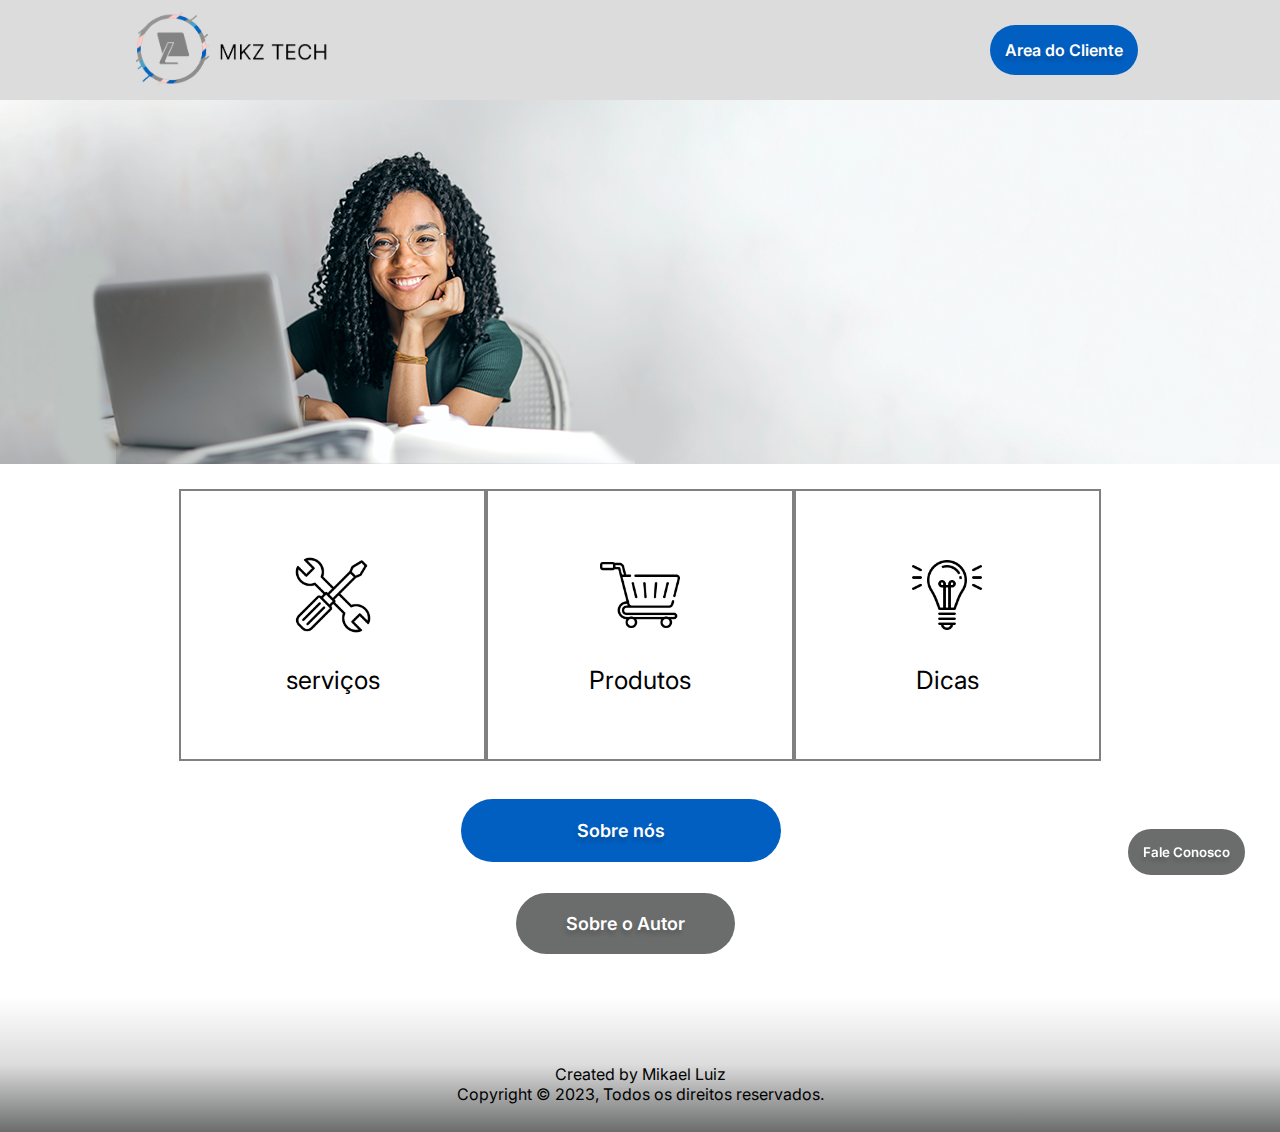
<file: index.html>
<!DOCTYPE html>
<html lang="pt-br">
<head>
    <meta charset="UTF-8">
    <meta http-equiv="X-UA-Compatible" content="IE=edge">
    <meta name="viewport" content="width=device-width, initial-scale=1.0">
    <meta name="author" content="Mikael Luiz">
    <meta name="description" content="Assistencia Tecnica MKZ TECH de Campo Florido">
    <meta name="keywords" content="Assistencia Tecnica, Campo Florido, Manutenção, celular, notebook">
    <link rel="stylesheet" href="css/index.css">
    <link rel="shortcut icon" href="img/logo-semescrita.png" type="image/x-icon">
    <title>MKZ TECH</title>
</head>
<body>

    <nav class="navbar">
        <div class="logo">
            <img src="img/Logo.png">
        </div>
        <div id="button1">
            <a href="login.html">Area do Cliente</a>
        </div>        
    </nav>
 
<!--Utlizei duas imagens nesta parte, para somente uma delas aparecer dependendo do tamanho da tela-->
    <header id="top">
        <div id="header" class="header">
            <img class="headertop" src="img/headertop.png" alt="">
            <img class="headertop-768px" src="img/headertop-768px.png" alt="">
        </div>
        <div  style="display: none" class="about-company" name="about-company-bottom">
            <iframe src="about_company.html" frameborder="0"></iframe>
        </div>
    </header>

    <section>
            <div class="button-2">
                <a href="services/services.html"><img src="img/servico-icon.png" title="Service icons created by iconnut - Flaticon"><br>serviços</a>
            </div>
            <div class="button-2">
                <a href="services/products.html"><img src="img/produtos-icon.png" title="Smart cart icons created by Freepik - Flaticon"><br>Produtos</a>
            </div>
            <div class="button-2">   
                <a href="services/tips.html"><img src="img/dicas-icon.png" title="Idéia ícones criados por Freepik - Flaticon"><br>Dicas</a>
            </div>
    </section>

    <div class="contact-us">
        <iframe style="display: none" src="contact_us.html" frameborder="1" name="contact_us"></iframe>
    </div>
    <button id="button4" >Fale Conosco</a></button>
    

    <div class="about-company-button">
        <button onclick="irParaSecao()" id= "about-company-button">Sobre nós</button>
    </div>
    
    <div id="button3">
        <a href="about_author.html">Sobre o Autor</a>
    </div>
    
    <footer>
        <p>Created by Mikael Luiz <br>Copyright © 2023, Todos os direitos reservados.</p>
    </footer>
    <script>
        var frame2 = document.getElementsByName("contact_us")[0];
        var button2 = document.getElementById("button4");

        button2.addEventListener("click", function() {
            if (frame2.style.display == "none") {
                frame2.style.display = "flex";
            } else {
                frame2.style.display = "none";
            } 
        });

        var div3 = document.getElementById("header");
        var frame3 = document.getElementsByName("about-company-bottom")[0];
        var button3 = document.getElementById("about-company-button");

        button3.addEventListener("click", function() {
            if (frame3.style.display == "none") {
                frame3.style.display = "flex";
                div3.style.display = "none";
            } else {
                frame3.style.display = "none";
                div3.style.display = "flex";
            } 
        });
        window.onload = function() {
            var button = document.getElementById("about-company-button");
            button.addEventListener("click", function() {
                var destino = document.querySelector("#top");
                destino.scrollIntoView({ behavior: "smooth" });
            });
        };

    </script>
</body>
</html>
</file>
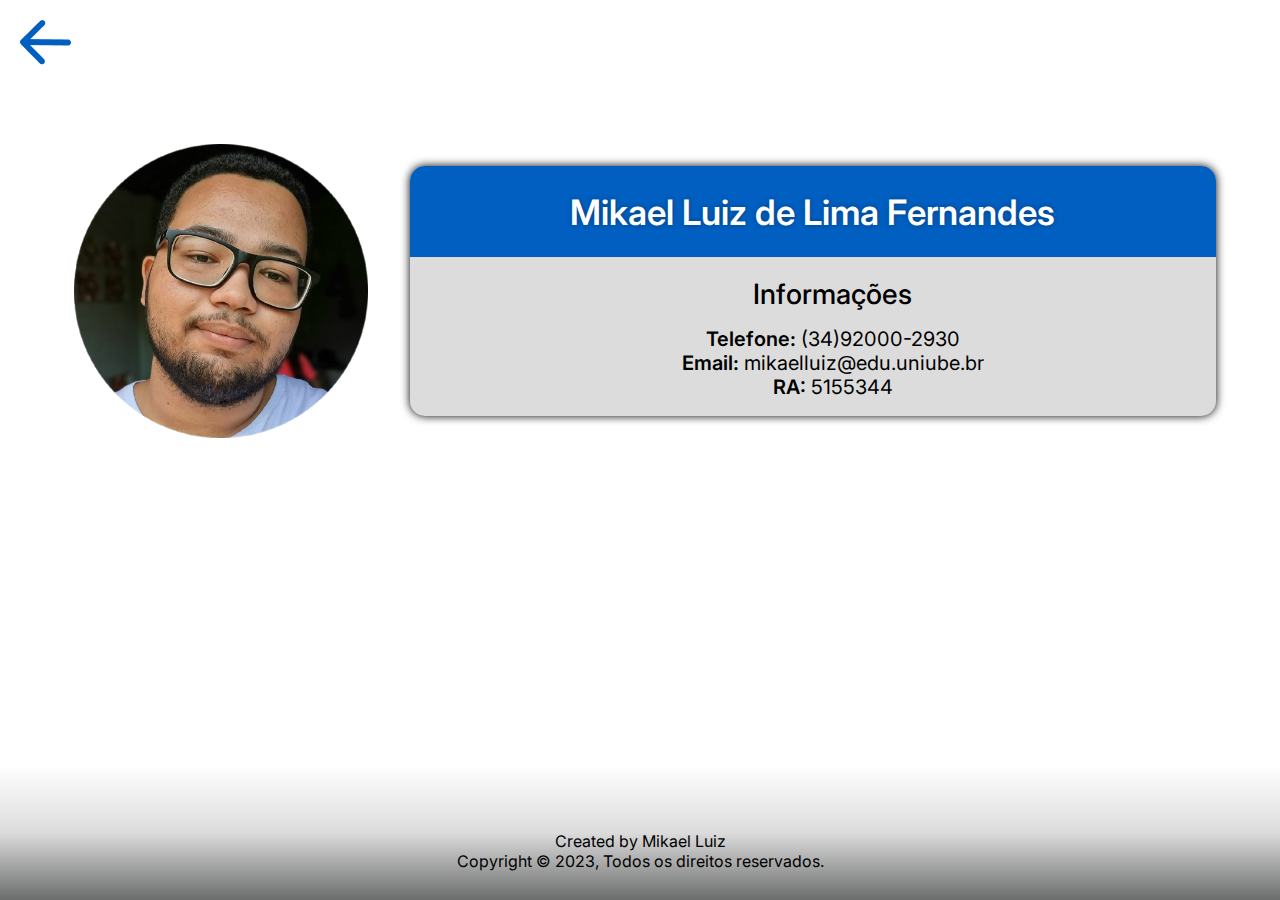
<file: about_author.html>
<!DOCTYPE html>
<html lang="pt-br">
<head>
    <meta charset="UTF-8">
    <meta http-equiv="X-UA-Compatible" content="IE=edge">
    <meta name="viewport" content="width=device-width, initial-scale=1.0">
    <link rel="stylesheet" href="css/about_author.css">
    <link rel="shortcut icon" href="img/logo-semescrita.png" type="image/x-icon">
    <title>Sobre o Criandor</title>
</head>
<body>
    <div id="buttom-back"><a href="index.html"><img src="img/voltar.png"></a></div>

    <div class="container">
        <div class="author-photo">
            <img src="img/author.png">
        </div>
        
        <div class="author-info">
            <h1>Mikael Luiz de Lima Fernandes</h1>
            <br>
            <div>
                <h2>Informações</h2>
                <p><b>Telefone:</b> (34)92000-2930</p>
                <p><b>Email:</b> mikaelluiz@edu.uniube.br </p>
                <p><b>RA:</b> 5155344</p>
            </div>
        </div>
    </div>

    <footer>
        <p>Created by Mikael Luiz <br>Copyright © 2023, Todos os direitos reservados.</p>
    </footer>
</body>
</html>
</file>
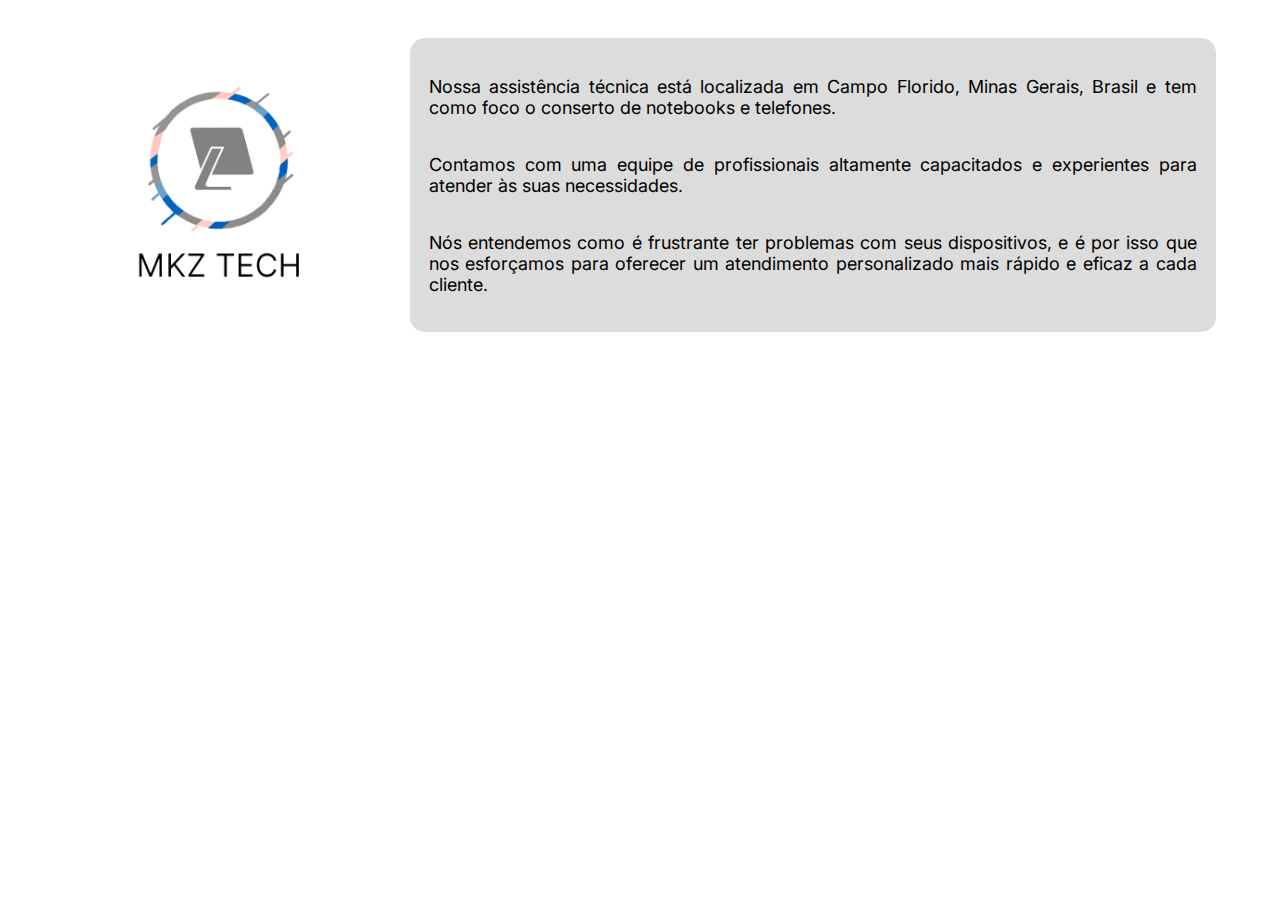
<file: about_company.html>
<!DOCTYPE html>
<html lang="pt-br">
<head>
    <meta charset="UTF-8">
    <meta http-equiv="X-UA-Compatible" content="IE=edge">
    <meta name="viewport" content="width=device-width, initial-scale=1.0">
    <meta name="author" content="Mikael Luiz">
    <link rel="stylesheet" href="css/about_company.css">
    <link rel="shortcut icon" href="img/logo-semescrita.png" type="image/x-icon">
    <title>Sobre nós - MKZ TECH</title>
</head>
<body>
    <div class="about">
        <div class="logo">
            <img src="img/logo-semfundo.png">
        </div>
        
        <div class="text-about">
            <p>Nossa assistência técnica está localizada em Campo Florido, Minas Gerais, Brasil e tem como foco o conserto de notebooks e telefones.</p>
            <p>Contamos com uma equipe de profissionais altamente capacitados e experientes para atender às suas necessidades.</p>
            <p>Nós entendemos como é frustrante ter problemas com seus dispositivos, e é por isso que nos esforçamos para oferecer um atendimento personalizado mais rápido e eficaz a cada cliente.</p>
        </div>
    </div>
</body>
</html>
</file>
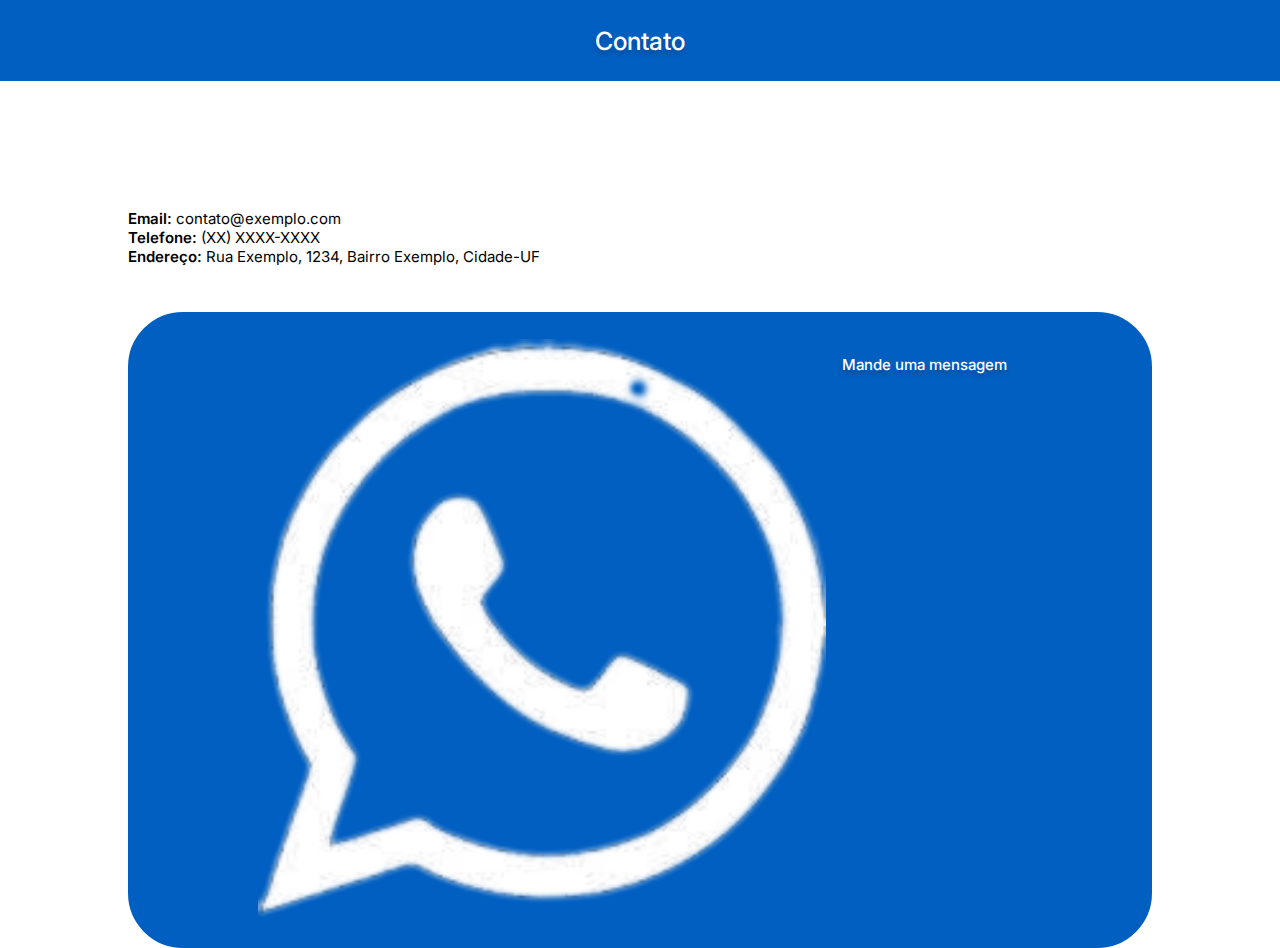
<file: contact_us.html>
<!DOCTYPE html>
<html lang="pt-br">
<head>
    <meta charset="UTF-8">
    <meta http-equiv="X-UA-Compatible" content="IE=edge">
    <meta name="viewport" content="width=device-width, initial-scale=1.0">
    <meta name="description" content="Assistencia Tecnica MKZ TECH de Campo Florido">
    <meta name="keywords" content="Assistencia Tecnica, Campo Florido, Manutenção, celular, notebook">
    <link rel="stylesheet" href="css/contact_us.css">
    <link rel="shortcut icon" href="img/logo-semescrita.png" type="image/x-icon">
    <title>Fale Conosco</title>
</head>
<body>
    <h1>Contato</h1>
    <ul>
      <li><strong>Email:</strong> contato@exemplo.com</li>
      <li><strong>Telefone:</strong> (XX) XXXX-XXXX</li>
      <li><strong>Endereço:</strong> Rua Exemplo, 1234, Bairro Exemplo, Cidade-UF</li>
    </ul>
    <br>
    <button>
        <a href="#"><img src="img/whats.png"><p>Mande uma mensagem</p></a>
    </button>
</body>
</html>
</file>
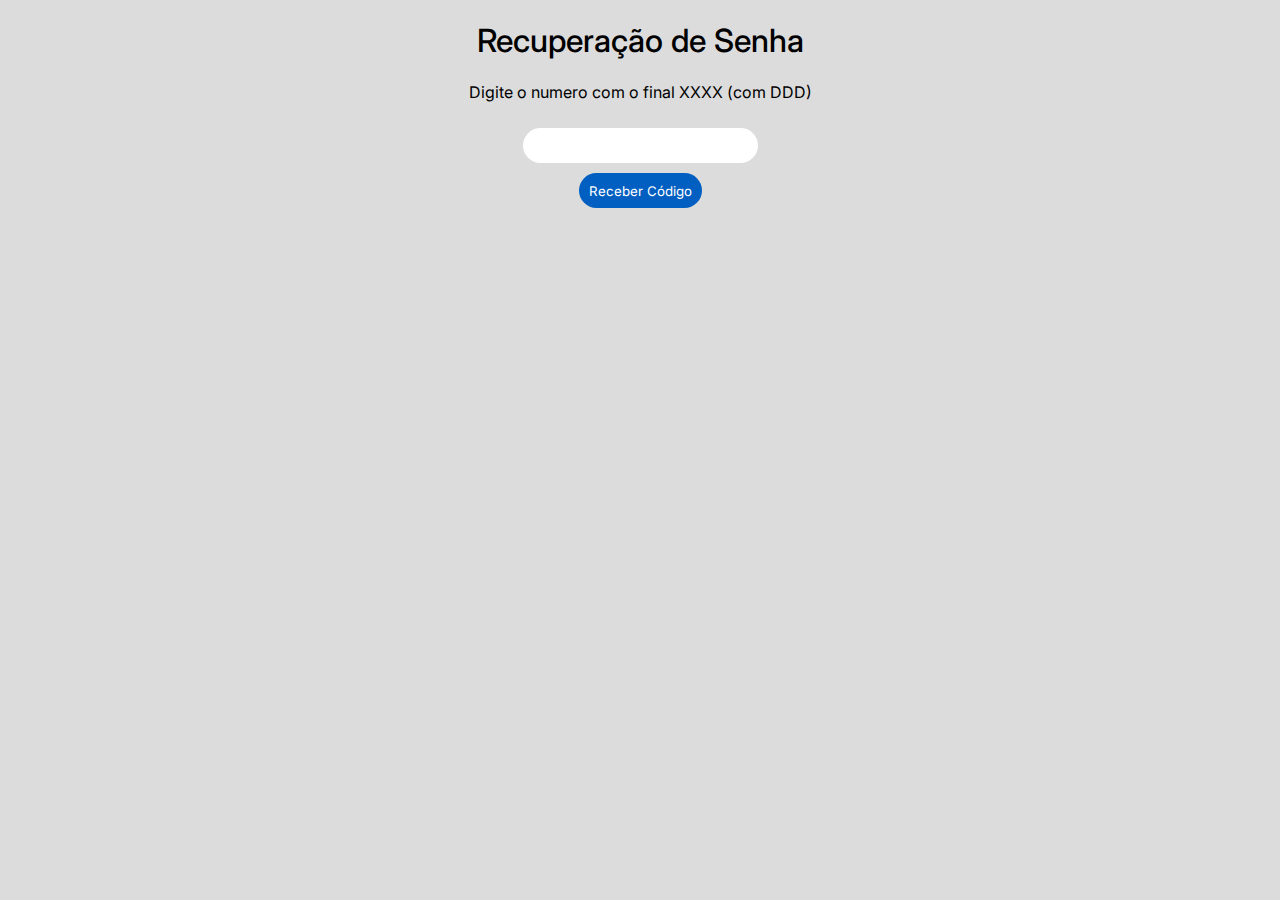
<file: forgot_password.html>
<!DOCTYPE html>
<html lang="pt-br">
<head>
    <meta charset="UTF-8">
    <meta http-equiv="X-UA-Compatible" content="IE=edge">
    <meta name="viewport" content="width=device-width, initial-scale=1.0">
    <link rel="stylesheet" href="css/forgot_password1.css">
    <link rel="shortcut icon" href="img/logo-semescrita.png" type="image/x-icon">
    <title>Recuperação de Senha</title>
</head>
<body>
    <div class="forgot">
        <h1>Recuperação de Senha</h1>
        <p>Digite o numero com o final XXXX (com DDD)</p>
        <input type="text" name="digit-number">
        <br>
        <input type="submit" value="Receber Código">
    </div>
    
</body>
</html>
</file>
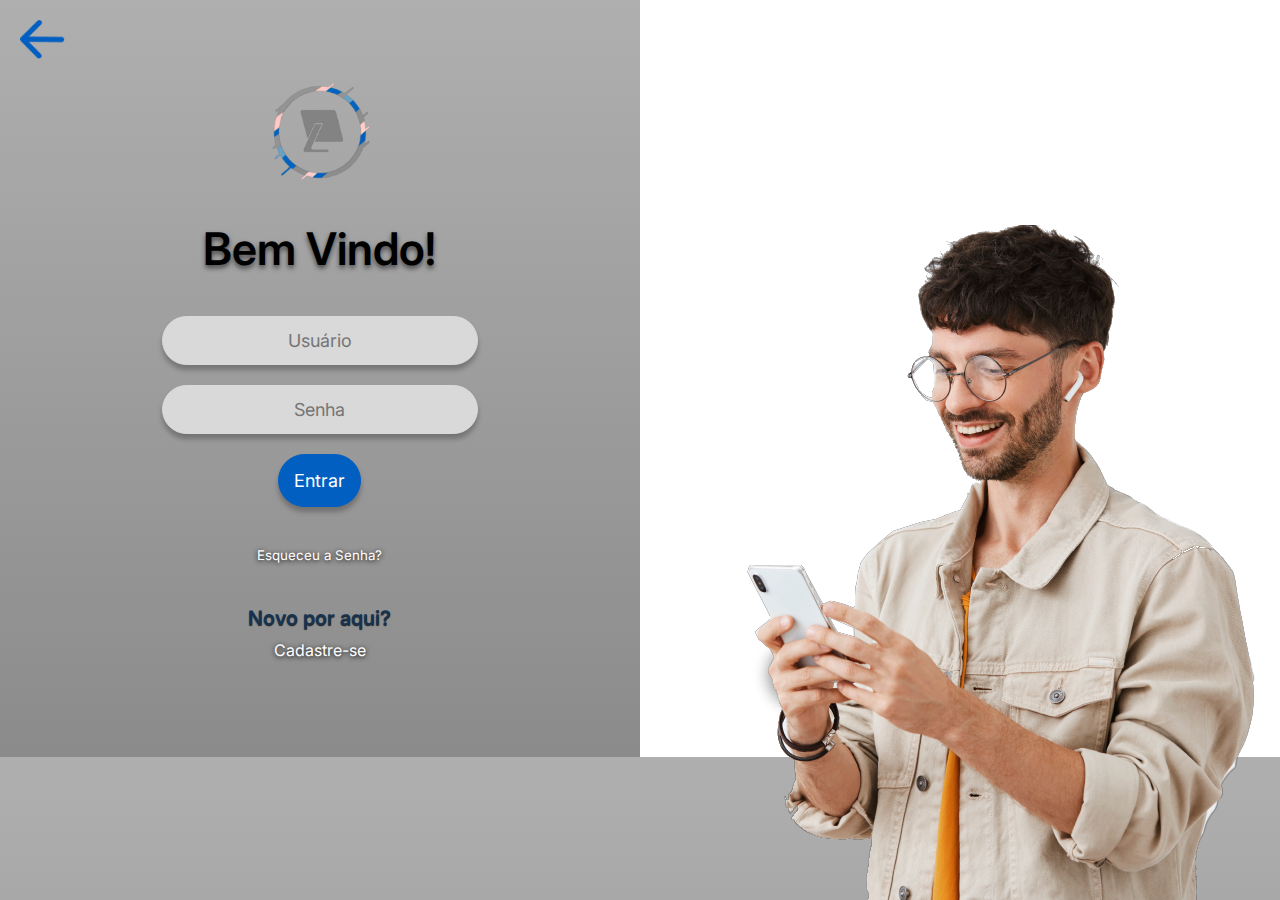
<file: login.html>
<!DOCTYPE html>
<html lang="pt-br">
<head>
    <meta charset="UTF-8">
    <meta http-equiv="X-UA-Compatible" content="IE=edge">
    <meta name="viewport" content="width=device-width, initial-scale=1.0">
    <link rel="stylesheet" href="css/login.css">
    <link rel="shortcut icon" href="img/logo-semescrita.png" type="image/x-icon">
    <title>Area do Cliente - Login</title> 
</head>
<body>
    <div id="buttom-back"><a href="index.html"><img src="img/voltar.png"></a></div>

    <div class="login">
        <div class="login-submit">

            <div class="login-logo">
                <img src="img/logo-semescrita.png">
            </div>

            <h1>Bem Vindo!</h1>

            <form>
                <input type="text" id="username" name="username" placeholder="Usuário">
                <br>
                <input type="password" id="password" name="password" placeholder="Senha">
                <br>
                <input type="submit" value="Entrar">
            </form>

            <div class="link">
                <button id="forgot">Esqueceu a Senha?</button>
                <br>
                <iframe style="display: none; "name="forgot-password" src="forgot_password.html" frameborder="0"></iframe>
                <h2>Novo por aqui?</h2>
                <a href="#">Cadastre-se</a>
            </div>

        </div>

        <div class="login-background">
            <img src="img/login-background.png">
        </div>

    </div>

    <script>
        var frame = document.getElementsByName("forgot-password")[0];
        var button = document.getElementById("forgot");

        button.addEventListener("click", function() {
            if (frame.style.display == "none") {
                frame.style.display = "flex";
            } else {
                frame.style.display = "none";
            } 
        });
    </script>
</body>
</html>
</file>
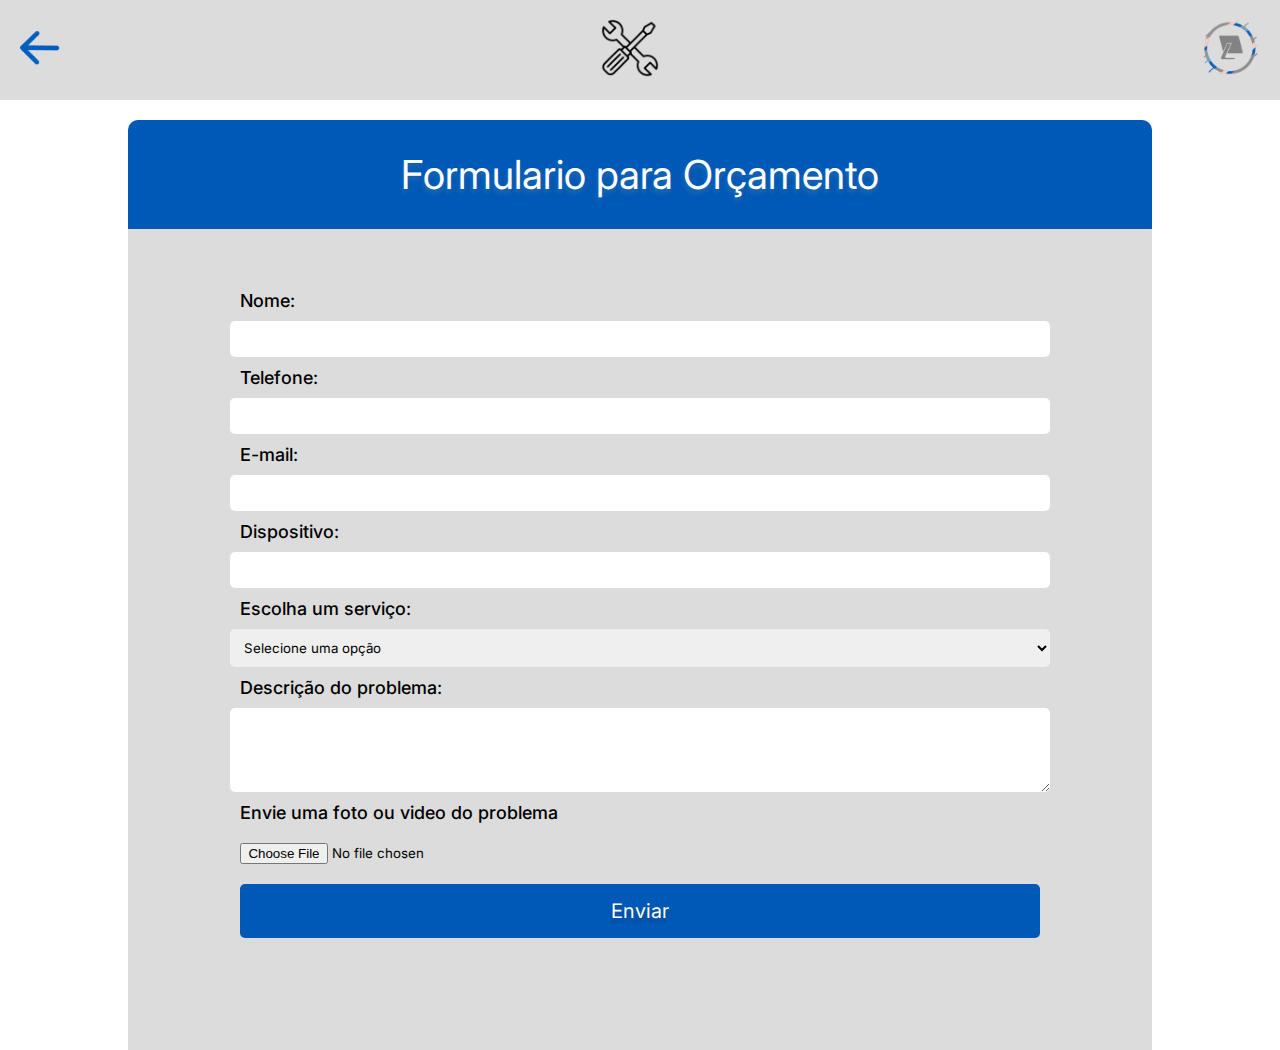
<file: services/buget.html>
<!DOCTYPE html>
<html lang="pt-br">
<head>
    <meta charset="UTF-8">
    <meta http-equiv="X-UA-Compatible" content="IE=edge">
    <meta name="viewport" content="width=device-width, initial-scale=1.0">
    <link rel="stylesheet" href="../css/services/buget.css">
    <link rel="shortcut icon" href="../img/logo-semescrita.png" type="image/x-icon">
    <title>ORDEM DE SERVIÇO - MKZ TECH</title>
</head>
<body>
    <nav class="navbar">
        <div id="buttom-back"><a href="../index.html"><img src="../img/voltar.png"></a></div>
        <div class="item-logo">
            <img src="../img/servico-icon.png" title="Service icons created by iconnut - Flaticon">
        </div>
        <div class="logo">
            <img src="../img/logo-semescrita.png">
        </div>
    </nav>
    <section>
        <div class="form">
            <div class="form-top">
                <h1>Formulario para Orçamento</h1>
            </div>
            <div class="form-submit">
                  <form>
                        <label for="name">Nome:</label>
                        <input type="text" id="name" name="name" required>
                  
                        <label for="phone">Telefone:</label>
                        <input type="text" id="phone" name="phone" required>
                  
                        <label for="email">E-mail:</label>
                        <input type="text" id="email" name="email" required>
                  
                        <label for="device">Dispositivo:</label>
                        <input type="text" id="device" name="device" required>

                        <label for="services">Escolha um serviço:</label>
                        
                        <select id="services" name="services">
                            <option value="" selected>Selecione uma opção</option>
                            <option value="s1">Limpeza Profunda</option>
                            <option value="s2">Formatação</option>
                            <option value="s3">Instalação e Configuração de Softwares</option>
                        </select>

                        <label for="problem">Descrição do problema:</label>
                        <textarea id="description" name="problem" rows="5" required></textarea>

                        <label for="file">Envie uma foto ou video do problema</label>
                        <input type="file" id="file" name="file">
                                                          
                        <input type="submit" value="Enviar">
                  </form> 
            </div>
        </div>
    </section>
</body>
</html>
</file>
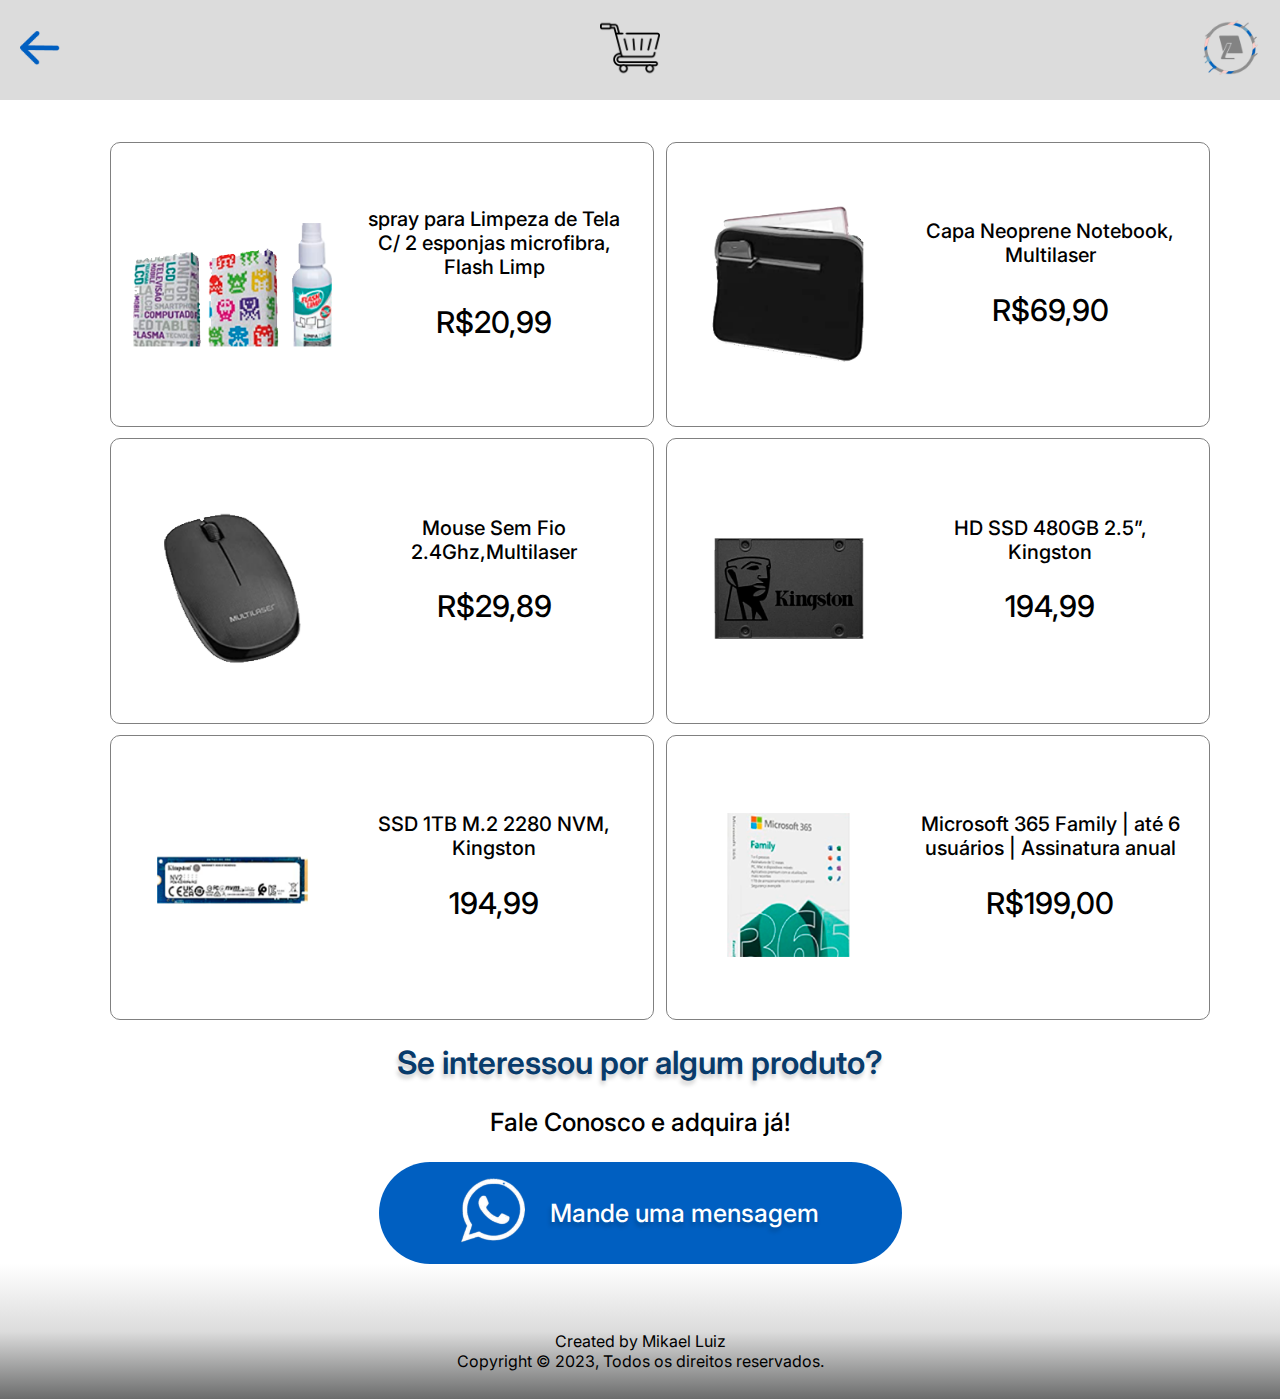
<file: services/products.html>
<!DOCTYPE html>
<html lang="pt-br">
<head>
    <meta charset="UTF-8">
    <meta http-equiv="X-UA-Compatible" content="IE=edge">
    <meta name="viewport" content="width=device-width, initial-scale=1.0">
    <meta name="description" content="Serviços oferecidos pela Assistencia MKZ TECH">
    <meta name="keywords" content="Assistencia Tecnica, Campo Florido, Manutenção, celular, notebook, serviços">
    <link rel="stylesheet" href="../css/services/products.css">
    <link rel="shortcut icon" href="../img/logo-semescrita.png" type="image/x-icon">
    <title>PRODUTOS - MKZ TECH</title>

</head>
<body>
    <nav class="navbar">
        <div id="buttom-back"><a href="../index.html"><img src="../img/voltar.png"></a></div>

        <div class="item-logo">
            <img src="../img/produtos-icon.png" title="Smart cart icons created by Freepik - Flaticon">
        </div>

        <div class="logo">
            <img src="../img/logo-semescrita.png">
        </div>
    </nav>

    <div class="list">
        <ul>
            <li class="list-item">
                <img src="../img/p1.png">        
                <a href="#button">
                    <h2>spray para Limpeza de Tela C/ 2 esponjas microfibra, Flash Limp</h2>  
                    <p>R$20,99</p> 
                </a>
            </li>

            <li class="list-item">
                <img src="../img/p2.png">              
                <a href="#button">
                    <h2>Capa Neoprene Notebook, Multilaser</h2>  
                    <p>R$69,90</p> 
                </a>
            </li>

            <li class="list-item">
                <img src="../img/p3.png">        
                <a href="#button">
                    <h2>Mouse Sem Fio 2.4Ghz,Multilaser</h2>  
                    <p>R$29,89</p> 
                </a>
            </li>

            <li class="list-item">
                <img src="../img/p4.png">              
                <a href="#button">
                    <h2>HD SSD 480GB 2.5”, Kingston</h2>  
                    <p>194,99</p> 
                </a>
            </li>

            <li class="list-item">
                <img src="../img/p5.png">        
                <a href="#button">
                    <h2>SSD 1TB M.2 2280 NVM, Kingston</h2>  
                    <p>194,99</p> 
                </a>
            </li>

            <li class="list-item">
                <img src="../img/p6.png">              
                <a href="#button">
                    <h2>Microsoft 365 Family | até 6 usuários | Assinatura anual</h2>  
                    <p>R$199,00</p> 
                </a>
            </li>
        </ul>
    </div>

    <div class="text">
        <h1>Se interessou por algum produto?</h1>

        <p>Fale Conosco e adquira já!</p>
        
        <button id="button">
            <a href="#"><img src="../img/whats.png"><p>Mande uma mensagem</p></a>
        </button>
    </div>

    <footer>
        <p>Created by Mikael Luiz <br>Copyright © 2023, Todos os direitos reservados.</p>
    </footer>
</body>
</html>
</file>
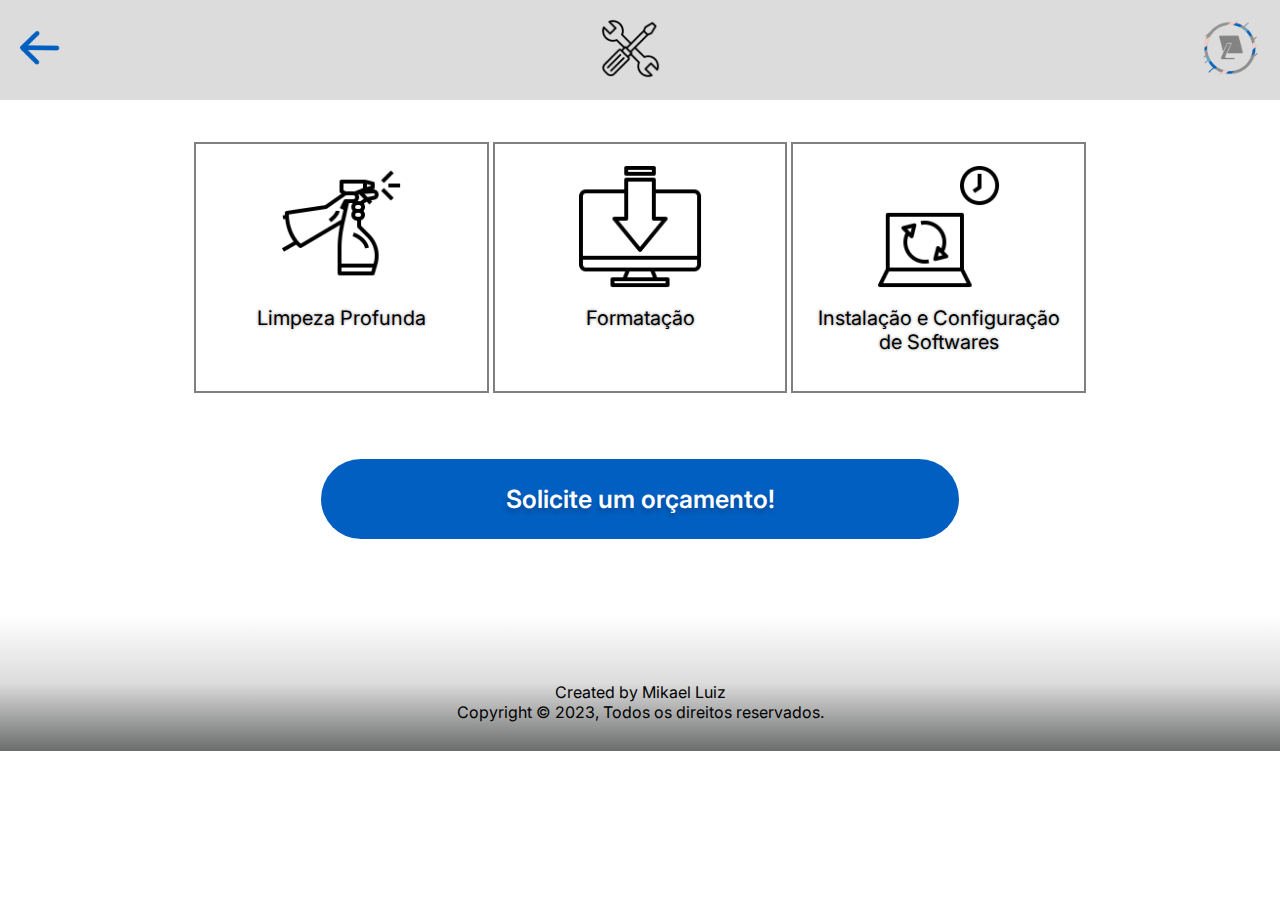
<file: services/services.html>
<!DOCTYPE html>
<html lang="pt-br">
<head>
    <meta charset="UTF-8">
    <meta http-equiv="X-UA-Compatible" content="IE=edge">
    <meta name="viewport" content="width=device-width, initial-scale=1.0">
    <meta name="description" content="Serviços oferecidos pela Assistencia MKZ TECH">
    <meta name="keywords" content="Assistencia Tecnica, Campo Florido, Manutenção, celular, notebook, serviços">
    <link rel="stylesheet" href="../css/services/services.css">
    <link rel="shortcut icon" href="../img/logo-semescrita.png" type="image/x-icon">
    <title>Serviços - MKZ TECK</title>

</head>
<body>
    <nav class="navbar">
        <div id="buttom-back"><a href="../index.html"><img src="../img/voltar.png"></a></div>

        <div class="item-logo">
            <img src="../img/servico-icon.png" title="Service icons created by iconnut - Flaticon">
        </div>

        <div class="logo">
            <img src="../img/logo-semescrita.png">
        </div>
    </nav>

    <section>
        <div class="serv-item">
            <img src="../img/ft2.png">
            <h2>Limpeza Profunda</h2>
        </div>

        <div class="serv-item">
            <img src="../img/ft1.png">
            <h2>Formatação</h2>
        </div>

       <div class="serv-item">
            <img src="../img/ft3.png">
            <h2>Instalação e Configuração de Softwares</h2>
        </div>
    </section>

    <div id="buttom-1">
        <a href="buget.html">Solicite um orçamento!</a>
    </div>
    
    <footer>
        <p>Created by Mikael Luiz <br>Copyright © 2023, Todos os direitos reservados.</p>
    </footer>
</body>
</html>
</file>
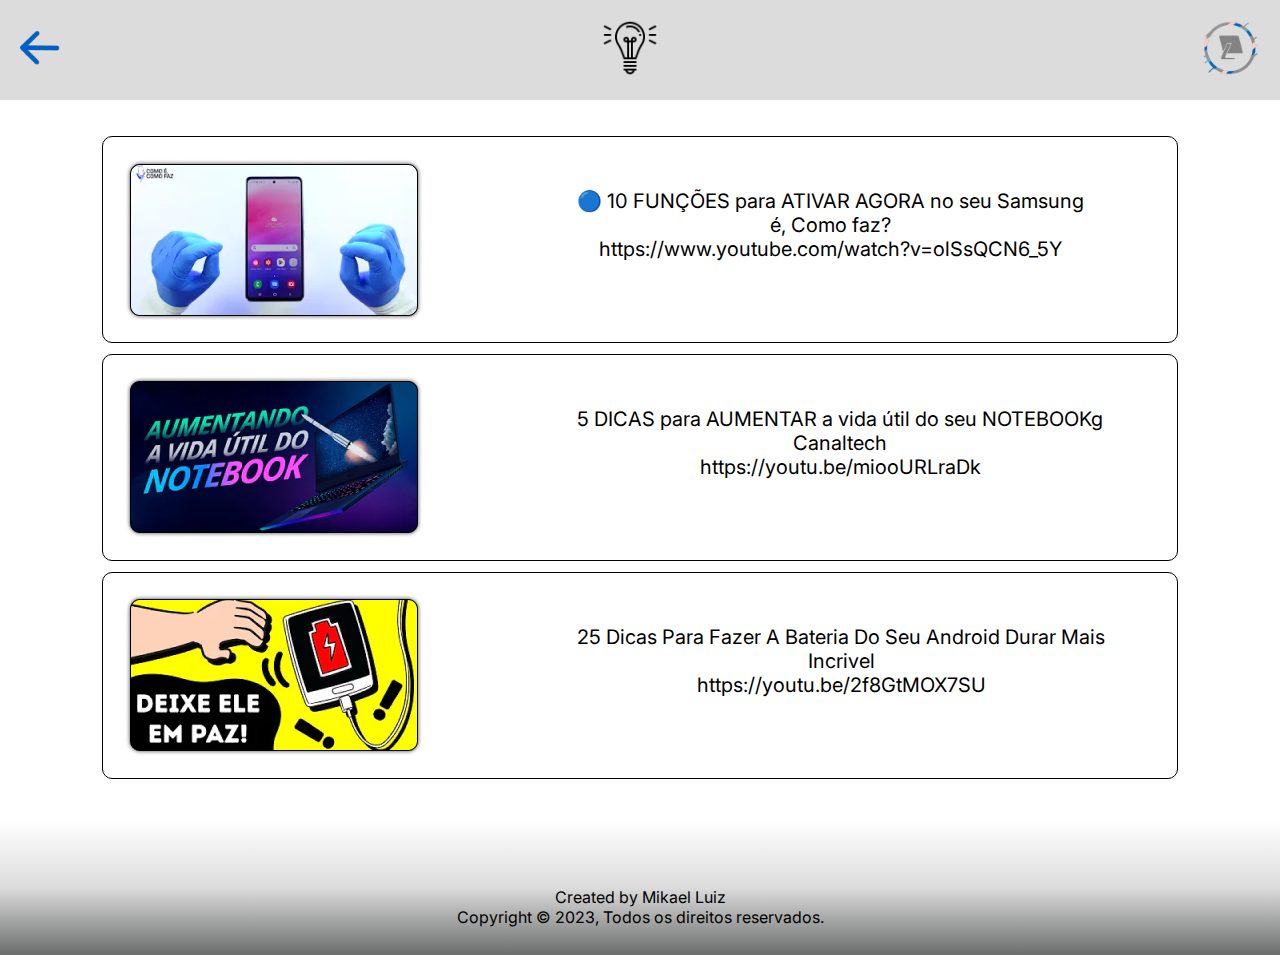
<file: services/tips.html>
<!DOCTYPE html>
<html lang="pt-br">
<head>
    <meta charset="UTF-8">
    <meta http-equiv="X-UA-Compatible" content="IE=edge">
    <meta name="viewport" content="width=device-width, initial-scale=1.0">
    <meta name="description" content="Serviços oferecidos pela Assistencia MKZ TECH">
    <meta name="keywords" content="Assistencia Tecnica, Campo Florido, Manutenção, celular, notebook, serviços">
    <link rel="stylesheet" href="../css/services/tips.css">
    <link rel="shortcut icon" href="../img/logo-semescrita.png" type="image/x-icon">
    <title>Dicas - MKZ TECH</title>

</head>
<body>
    <nav class="navbar">
        <div id="buttom-back"><a href="../index.html"><img src="../img/voltar.png"></a></div>

        <div class="item-logo">
            <img src="../img/dicas-icon.png" title="Idéia ícones criados por Freepik - Flaticon">
        </div>

        <div class="logo">
            <img src="../img/logo-semescrita.png">
        </div>   
    </nav>
    <div class="list">
        <ul>
            <li>              
                <a href="https://www.youtube.com/watch?v=olSsQCN6_5Y" target="_blank">
                    <img src="../img/t1.png">
                    <br>
                    <P>🔵 10 FUNÇÕES para ATIVAR AGORA no seu Samsung 
                        <br> é, Como faz? 
                        <br>https://www.youtube.com/watch?v=olSsQCN6_5Y
                    </P> 
                </a>
            </li>

            <li>              
                <a href="https://youtu.be/miooURLraDk" target="_blank">
                    <img src="../img/t2.png">
                    <br>
                    <P>5 DICAS para AUMENTAR a vida útil do seu NOTEBOOKg 
                        <br> Canaltech 
                        <br>https://youtu.be/miooURLraDk
                    </P> 
                </a>
            </li>

            <li>              
                <a href="https://youtu.be/2f8GtMOX7SU" target="_blank">
                    <img src="../img/t3.png">
                    <br>
                    <P>25 Dicas Para Fazer A Bateria Do Seu Android Durar Mais
                        <br>Incrivel 
                        <br>https://youtu.be/2f8GtMOX7SU
                    </P> 
                </a>
            </li>
        </ul>
    </div>
    
    <footer>
        <p>Created by Mikael Luiz <br>Copyright © 2023, Todos os direitos reservados.</p>
    </footer>
</body>
</html>
</file>
<file: css/index.css>
@import url('https://fonts.googleapis.com/css2?family=Inter:wght@200;300;400;500;600;700;800&display=swap');


*{
    box-sizing: border-box;
    font-family: 'Inter', sans-serif;
    font-weight: 400;
    overflow-x: hidden;
}
::-webkit-scrollbar {
    width: 8px;
    background-color: #DCDCDC;
}
  ::-webkit-scrollbar-thumb {
    background-color: #005FC1;
}
  ::-webkit-scrollbar-thumb:hover {
    background-color: #0754a0;
}
body{
    margin: 0;

}
.navbar{
    position: fixed;
    z-index: 2;
    display: flex;
    flex-flow: row wrap;
    height: 100px;
    justify-content: center;
    align-items: center;
    width: 100%;
    background: #DCDCDC;
    /* border: 1px solid red; */
}
.logo{
    text-align: center;
    /* border: rebeccapurple solid; */
}
.logo img{
    height: 80px;
}
#button1{
    text-align: right;
    padding: 40px;
}
#button1 a{
    text-align: center;
    padding: 15px;
    background: #005FC1;
    border-radius: 50px;
    transition: background 0.5s;
    /* border:red solid; */
}
#button1 a{
    font-weight: 600;
    text-shadow: -1px 4px 4px rgba(0, 0, 0, 0.205);
    text-decoration: none;
    transition: backgound border 1s;
    color: white;
}
#button1 a:hover{
    background: #07427c;
} 
.header{
    background: content-box;
    /* border: red solid; */
}
.about-company{
    padding-top: 2%;
    padding-bottom: 2%;
}
.about-company iframe{
    width: 100%;
    height: 325px;
}
section{
    padding-top: 1%;
    padding-left: 10%;
    padding-right: 10%;
    padding-bottom: 1%;
    display: flex;
    width: 100%;
    text-align: center;
    justify-content: center;
    /* border: red solid; */
    
}
.button-2{
    margin-top: 8px;
    display: flex;
    flex-flow: row nowrap;
    justify-content: center;
    width: 24%;
    padding: 5%;
    border: grey solid 2px;
    transition: transform 0.5s;
    cursor: pointer;
    /* border: blue solid; */
}
.button-2 img{
    width: 80px;
    height: 100%;
    /* border: red solid;    */
}
.button-2 a{
    align-items: center;
    display: flex;
    flex-flow: column;
    text-decoration: none;
    color: black;
    font-size: 25px;
    /* border: red solid; */
}
.button-2:hover{
    box-shadow: 0 0 10px black;
    transform: scale(1.025);
}
#button3{
    text-align: center;
    flex: 15%;
    padding: 25px;
    padding-left: 0;
    padding-right: 30px;
    margin-bottom: 3%;
    /* border:blue solid; */
}
#button3 a{
    font-weight: 600;
    font-size: 18px;    
    text-shadow: -1px 4px 4px rgba(0, 0, 0, 0.205);
    text-decoration: none;
    color: white;
    padding: 20px;
    padding-left: 50px;
    padding-right: 50px;
    border-radius: 60px;
    transition: background 0.5s;
    background: #6b6c6c;
}
#button3 a:hover{ 
    cursor: pointer;
    background: #494949;
}
.contact-us iframe{
    position: fixed;
    z-index: 2;
    bottom: 12%;
    right: 2.5%;
    padding: 0;
    width: 250px;
    height: 280px;
    border:#083b6b solid;
    border-radius: 20px;
    box-shadow: 0 0 10px black;

}
#button4{
    position: fixed;
    bottom: 2.5%;
    right: 2.5%;
    padding: 15px;
    text-align: center;
    font-weight: 600;
    text-shadow: -1px 4px 4px rgba(0, 0, 0, 0.205);
    color: white;
    border:white solid;
    border-radius: 60px;
    transition: background 0.5s;
    background: #6b6c6c;
}
#button4:hover{ 
    cursor: pointer;
    background: #07427c;

}
.about-company-button button{
    width: 25%;
    padding: 21px;
    padding-right: 0.5%;
    padding-left: 0.5%;
    margin-left: 36%;
    margin-bottom: 2%;
    font-size: 18px;
    font-weight: 600;
    text-shadow: -1px 4px 4px rgba(0, 0, 0, 0.205);
    text-decoration: none;
    color: white;
    border: none;
    border-radius: 60px;    
    transition: background 0.5s;
    background: #005FC1;

}
.about-company-button button:hover{
    cursor: pointer;
    background: #07427c;
}
footer{
    position: relative;
    padding: 1%;
    background: linear-gradient(to top, #6b6c6c, #DCDCDC ,#ffffff);
}
footer p{
    text-align: center;
    padding-top: 3%;
}

@media only screen and (max-width: 768px) {
    header{
        padding-top: 10%;
    }
    #button1{
        margin-left: 25%;
    }
    .headertop{
        display: none;
    }
    .about-company iframe{
        display: flex;
        padding-bottom: 2%;
        height: 450px;
    }
    section{
        flex-flow: column wrap;
        align-items: center;
        padding-bottom: 8%;
    }
    .button-2{
        width: 80%;         
    }
    
}

@media only screen and (min-width: 769px) {
    header{
        padding-top: 5%;
    }
    .headertop{
        display: none;
    }
    section{
        padding-left: 0;
        padding-right: 0;
    }
    .logo{
        flex: 30%;
        padding-right: 20%;
    }
    #button1{
        margin-right: 8%;
        flex: 10%;
    }

    .about-company-button{
        margin-top: 2%;

    }
}
@media only screen and (min-width: 1366px) {
    header{
        padding-top: 2%;
    }
    .headertop-768px{
        display: none;
    }
    .headertop{
        display: flex;
    }
    #button1{
        margin-right: 8%;
        flex: 15%;
    }

    .about-company-button{
        margin-top: 2%;
    }
    .logo{
        flex: 20%;
        padding-left: 5%;
    }
}
</file>
<file: css/about_author.css>
@import url('https://fonts.googleapis.com/css2?family=Inter:wght@200;300;400;500;600;700;800&display=swap');


*{
    box-sizing: border-box;
    font-family: 'Inter', sans-serif;
    font-weight: 400;
    overflow-x: hidden;
    overflow-y: hidden;
}

body{
    margin: 0;
}

#buttom-back{
    position: fixed;
    margin: 20px;
}
.container{
    display: flex;
    flex-flow: row wrap;
    padding-top: 10%;
    height: 100%;
    width: 100%;
    background: #ffffff;
}

.author-photo{
    display: flex;
    width: 30%;
    justify-content: center;
    align-items: center;
    /* border:red solid 1px; */

}

.author-photo img{
    max-height: 90% ;
    max-width: 100%;
    margin-left: 15%;
    /* border:red solid 1px; */
}

.author-info{
    display: flex;
    flex-flow: column nowrap;
    text-align: center;
    width: 63%;
    margin: 3%;
    margin-left: 2%;
    margin-right: 4%;
    background: #dcdcdc;
    border-radius: 15px;
    box-shadow: 0 0 10px black;

    /* border: red solid 1px */
}
.author-info h1{
    margin: 0;
    font-size: 35px;
    font-weight: 600;
    padding: 3%;
    color: white;
    background-color: #005FC1;
    text-shadow: 0px 0px 5px rgba(0, 0, 0, 0.336);
}

.author-info p{
    margin: 0;
    margin-left: 5%;
    text-align: center;
    font-size: 20px;
    font-weight: 400;
}
.author-info h2{
    margin: 0;
    margin-left: 5%;
    margin-bottom: 2%;
    text-align: center;
    font-size: 28px;
    font-weight: 500;
}

.author-info b{
    font-weight: 600
}

footer{
    position: fixed;
    bottom: 0;
    width: 100%;
    padding: 1%;
    background: linear-gradient(to top, #6b6c6c, #DCDCDC ,#ffffff);
}
 
footer p{
    text-align: center;
    padding-top: 3%;
}
</file>
<file: css/about_company.css>
@import url('https://fonts.googleapis.com/css2?family=Inter:wght@200;300;400;500;600;700;800&display=swap');


*{
    box-sizing: border-box;
    font-family: 'Inter', sans-serif;
    font-weight: 400;
    overflow-x: hidden;
    overflow-y: hidden;
}

body{
    margin: 0;
}

.about{
    display: flex;
    flex-flow: row wrap;
    width: 100%;
    background: #ffffff;
/* border: red solid; */
}

.logo{
    display: flex;
    width: 30%;
    justify-content: center;
    align-items: center;
    /* border:red solid 1px; */

}

.logo img{
    height: 250px;
    max-width: 100%;
    margin-left: 15%;
    /* border:red solid 1px; */
}

.text-about{
    display: flex;
    flex-flow: column nowrap;
    width: 63%;
    margin: 3%;
    margin-left: 2%;
    margin-right: 4%;
    padding: 1.5%;
    border-radius: 15px;
    background: #dcdcdc;
    /* border: red solid 1px */
}
.text-about p{
    text-align: justify;
    font-size: 18px;
    
}


/* Smartphones (600px para baixo) */
@media only screen and (max-width: 768px){
    .logo img{
        width: min-content;
        height: min-content;
    };
}   
@media only screen and (min-width: 769px) {}

/* Dispostivos Largos (laptops/desktops, 992px para cima) */
@media only screen and (min-width: 992px) {}

/* Super Largos (Telas maiores laptops, desktops e até TVs, 1200px para cima) */
@media only screen and (min-width: 1200px) {}
</file>
<file: css/contact_us.css>
@import url('https://fonts.googleapis.com/css2?family=Inter:wght@200;300;400;500;600;700;800&display=swap');


*{
    box-sizing: border-box;
    font-family: 'Inter', sans-serif;
    font-weight: 400;
    overflow-x: hidden;
    margin: 0;
}
body{
    background: white;
}
h1{
    font-weight: 500;
    padding: 2%;
    text-align: center;
    font-size: 25px;
    color: white;
    text-shadow: -1px 4px 4px rgba(0, 0, 0, 0.205);
    background: #005FC1;
}
ul{
    padding: 10%;
    padding-bottom: 2%;
}
li{
    font-size: 15px;
}

li strong{
    font-weight: 600;
}

button{
    padding: 2%;
    padding-left: 10%;
    padding-right: 10%;
    margin-left: 10%;
    margin-right: 10%;
    width: 80%;
    background-color: #005FC1;
    border: #005FC1 solid 2px;
    border-radius: 55px;
}
button a{
    display: flex;
    flex: row wrap;
    text-decoration: none;
}
button p{
    padding: 2%;
    /* border: red solid; */
    color: white;
    font-size: 15px;
    font-weight: 500;
    text-shadow: -1px 4px 4px rgba(0, 0, 0, 0.205);

}
button img{
    flex: 40%;
    height: 100%;
    width: 10%;
    /* border: red solid; */

}
</file>
<file: css/forgot_password1.css>
@import url('https://fonts.googleapis.com/css2?family=Inter:wght@200;300;400;500;600;700;800&display=swap');


*{
    box-sizing: border-box;
    font-family: 'Inter', sans-serif;
    font-weight: 400;
    
}

body{
    background: #dcdcdc;
}

.forgot{
    text-align: center;
}

h1{
    font-weight: 500;
}

input{
    height: 35px;
    border-radius: 20px;
    border: none;
}
input[type="text"]{
    padding: 10px;
    margin: 10px;
}
input[type="submit"]{
    padding: 10px;
    color: white;
    background: #005FC1;
    transition: background 0.5s;
}
input[type="submit"]:hover{
    cursor: pointer;
    background: #083b6b;
}
</file>
<file: css/login.css>
@import url('https://fonts.googleapis.com/css2?family=Inter:wght@200;300;400;500;600;700;800&display=swap');

*{
    font-family: 'Inter', sans-serif;
    font-weight: 400;
    overflow-y: hidden;
    margin: 0;
}

body{
    background: linear-gradient(to top, #8c8b8b, #AFAFAF);
    /* border: red solid; */
}

#buttom-back{
    position: fixed;
    margin: 20px;
}
#buttom-back img{
    width: 45px;
}

.login{
    display: flex;
    flex-flow: row nowrap;
    /* border: solid red; */
}
.login-submit{
    justify-content: center;
    text-align: center;
    padding: 6%;
    display: flex;
    flex-flow: column wrap;
    width: 38%; 
    /* border: solid red; */
    
}
.login-logo{
    text-align: center;
}
.login-logo img{
    width: max-content;
    height: 110px;
    /* border: solid red; */
}

.login-submit h1{
    padding: 30px;
    font-size: 45px;
    font-weight: 600;
    text-shadow: 0 3px 5px #464646;
}

input[type="text"],
input[type="password"]{
    background: #D9D9D9;
    margin: 10px;
    padding: 13px;
    text-align: center;
    font-size: 18px;
    border-radius: 40px;
    box-shadow: 0 5px 5px #00000041 ;
    border: #D9D9D9 solid 1px;
    
}
input[type="text"],
input[type="password"]:focus{
    outline: none;
}

input[type="submit"]{
    background: #005FC1;
    color: white;
    margin: 10px;
    padding: 15px;
    text-align: center;
    font-size: 18px;
    border-radius: 40px;
    box-shadow: 0 5px 5px #00000041 ;
    border:#005FC1 solid 1px;
    transition: background 0.5s;
}

input[type="text"],
input[type="password"]:hover{
    cursor: pointer;
}

input[type="submit"]:hover{
    cursor: pointer;
    background: #083b6b;
    border: #083b6b solid 1px;
}

.login-background{
    /* border: red solid; */
    background: #ffffff;
    width: 50%;
}

.login-background img{
    position: fixed;
    bottom: 0;
    max-width: 100%;
    max-height: 100%;
}
.link{
    justify-content: center;
    text-align: center;
    padding: 20px;
    
    /* border: red solid 2px; */
}
.link a{
    color: #ffffff;
    text-decoration: none;
    text-shadow: 0px 1px 5px black;
    padding-bottom: 10px;
    transition: border-bottom 0.25s;
    border-bottom: #8c8b8b00 solid 3px;
}
.link a:hover{
    border-bottom: #083b6b solid 3px;
    cursor: pointer;

}

.link button{
    color: #ffffff;
    background: none;
    text-shadow: 0px 1px 5px black;
    box-shadow: none;
    padding: 10px;
    transition: border-bottom 0.25s;
    border: none;
    border-bottom: #8c8b8b00 solid 3px;
}
.link button:hover{
    border-bottom: #083b6b solid 3px;
    cursor: pointer;
}
.link h2{
    padding-top: 30px;
    padding-bottom: 10px;
    color: #163351;
    font-size: 20px;
    font-weight: 600;
    text-decoration: none;
    text-shadow: 0px 1px 1px rgba(0, 0, 0, 0.789);
}
iframe{
    position: fixed;
    left: 14.5%;
    bottom: 25%;
    width: max-content;
    height: 450px;
    box-shadow: 0 0 10px black;
    border-radius: 25px;

}
@media only screen and (max-width: 813px){
    .login-submit{
        width: 100%;
    }
    .login-background{
        display: none;
    }
}
</file>
<file: css/services/buget.css>
@import url('https://fonts.googleapis.com/css2?family=Inter:wght@200;300;400;500;600;700;800&display=swap');


*{
    box-sizing: border-box;
    font-family: 'Inter', sans-serif;
    font-weight: 400;

}

::-webkit-scrollbar {
    width: 8px;
    background-color: #DCDCDC;
}
  ::-webkit-scrollbar-thumb {
    background-color: #005FC1;
}
  ::-webkit-scrollbar-thumb:hover {
    background-color: #0754a0;
}

body{
    margin: 0;

}

.navbar{
    position: fixed;
    display: flex;
    flex-flow: row wrap;
    height: 100px;
    align-items: center;
    width: 100%;
    background: #DCDCDC;
    /* border: 1px solid red; */
}

#buttom-back{
    flex: 33.3%;
    padding-left: 20px;
    /* border: rebeccapurple solid; */
}
#buttom-back img{
    width: 40px;
}
.logo{
    flex:33.3%;
    text-align: right;
    padding-right: 20px;
    /* border: rebeccapurple solid; */
}
.logo img{
    width:60px;
}

.item-logo{
    flex: 33.3%;
    padding-right: 20px;
    text-align: center;
    /* border: rebeccapurple solid; */
}

.item-logo img{
    height: 60px;
}

section{
    padding-top:120px;
    margin-left: 10%;
    margin-right: 10%;
    /* border: red solid 1px; */
}
.form{
    background: #DCDCDC;
    border-radius: 10px 10px 0 0;
}
.form-top{
    font-weight: 500;
    padding: 3px;
    text-shadow: -1px 4px 4px rgba(167, 167, 167, 0.205);
    color: white;
    font-size: 20px;
    text-align: center;
    background: #0059B6;
    border-radius: 10px 10px 0 0;
}

.form-submit{
    display: flex;
    flex-flow: column wrap;
    padding: 10%;
    padding-top: 5%;
}

.form-submit form{
    display: flex;
    flex-flow: column wrap;
}

label{
    margin: 10px;
    font-size: 18px;
    font-weight: 500;
}
input[type="text"],input[type="file"]{
    padding: 10px;
    border-radius: 5px;
    border: none;
}

select{
    padding: 10px;
    border-radius: 5px;
    border: none;
}
select:hover{
    cursor: pointer;
    background: #ececec;
}
#description{
    border-radius: 5px;
    border: none;
}
textarea{
    resize: vertical;
}
input[type="submit"]{
    margin: 10px;
    padding: 15px;
    background: #0059B6;
    color: white;
    font-size: 20px;
    text-shadow: -1px 4px 4px rgba(0, 0, 0, 0.205);
    border-radius: 5px;
    border: none;
    transition: background 0.5s;
}
input[type="submit"]:hover{
    cursor: pointer;
    background: #083b6b;
}
</file>
<file: css/services/products.css>
@import url('https://fonts.googleapis.com/css2?family=Inter:wght@200;300;400;500;600;700;800&display=swap');


*{
    box-sizing: border-box;
    font-family: 'Inter', sans-serif;
    font-weight: 400;
    
}
::-webkit-scrollbar {
    width: 8px;
    background-color: #DCDCDC;
  }
  ::-webkit-scrollbar-thumb {
    background-color: #005FC1;
  }
  ::-webkit-scrollbar-thumb:hover {
    background-color: #0754a0;
  }
body{
    margin: 0;

}
.navbar{
    position: fixed;
    display: flex;
    flex-flow: row wrap;
    height: 100px;
    align-items: center;
    width: 100%;
    background: #DCDCDC;
    /* border: 1px solid red; */
}
#buttom-back{
    flex: 33.3%;
    padding-left: 20px;
    /* border: rebeccapurple solid; */
}

#buttom-back img{
    width: 40px;
}

.logo{
    flex:33.3%;
    text-align: right;
    padding-right: 20px;
    /* border: rebeccapurple solid; */
}
.logo img{
    width: 60px;
}
.item-logo{
    flex: 33.3%;
    padding-right: 20px;
    text-align: center;
    /* border: rebeccapurple solid; */
}
.item-logo img{
    height: 60px;
}

.text{
    margin-top: 50px;
    text-align: center;
}
.text h1{
    font-weight: 600;
    color: #083b6b;
    text-shadow: -1px 4px 4px rgba(0, 0, 0, 0.205);
}
.text p{
    font-size: 25px;
    font-weight: 500;
}

.list{
    display: flex;
    padding-top: 120px;
    padding-bottom: 2%;
    text-align: center;
    width: 100%;
}

.list ul{
    display: flex;
    flex-flow: column nowrap;
    align-items: center;
    width: 100%;
    margin-left: 5%;
    margin-right: 5%;
    /* border: red solid 1px */
}
.list-item{
    display: flex;
    flex-flow: row nowrap;
    align-items: center;
    width: 100%;
    padding: 2%;
    margin: 0.5%;
    border: grey solid 1.5px;
    border-radius: 10px;
    transition: box-shadow 0.5s;
}

.list-item img{
    max-width: 40%;
    max-height: 100%;
    margin-right: 5%;
    margin-top: 3%;
    
}

.list-item a{
    display: flex;
    flex-flow: column wrap;
    text-decoration: none;
    text-align: center;
    color: black;
    width: 60%;
    /* border: red solid 1PX; */
}
.list-item h2{
    display: flex;
    margin-top: 3%;
    font-size: 20px;
    font-weight: 500;
}
.list-item p{
    display: flex;
    justify-content: center;
    margin-top: 3%;
    font-size: 30px;
    font-weight: 500;
}

.list-item:hover{
    box-shadow: 0 0 10px black;
    cursor: pointer;
}

button{
    background-color: #005FC1;
    border: none;
    border-radius: 60px;
    transition: background 0.5s;
}
button a{
    display: flex;
    flex: row wrap;
    padding: 10px;
    text-decoration: none;
    justify-content: center;
}
button p{
    /* border: red solid; */
    margin-left: 5%;
    color: white;
    font-size: 10px;
    font-weight: 500;
    text-shadow: -1px 4px 4px rgba(0, 0, 0, 0.205);

}
button img{
    padding-top: 1%;
    height: 1%;
    width: 13%;
    /* border: red solid; */

}

button:hover{
    cursor: pointer;
    background: #07427c;
}

footer{
    padding: 1%;
    background: linear-gradient(to top, #6b6c6c, #DCDCDC ,#ffffff);
}
 
footer p{
    text-align: center;
    padding-top: 3%;
}

@media only screen and (min-width: 860px){
    .list ul{
        flex-flow: row wrap;
    }
    .list-item{
        flex-flow: row nowrap;
        height: 35%;
        width: 49%;
        padding: 2%;
    }
    
    .list-item img{
        max-width: 40%;
        max-height: 100%;
        margin-right: 5%;
        margin-top: 3%;
        
    }
}
</file>
<file: css/services/services.css>
@import url('https://fonts.googleapis.com/css2?family=Inter:wght@200;300;400;500;600;700;800&display=swap');


*{
    box-sizing: border-box;
    font-family: 'Inter', sans-serif;
    font-weight: 400;
    
}
::-webkit-scrollbar {
    width: 8px;
    background-color: #DCDCDC;
  }
  ::-webkit-scrollbar-thumb {
    background-color: #005FC1;
  }
  ::-webkit-scrollbar-thumb:hover {
    background-color: #0754a0;
  }
body{
    margin: 0;
    padding: 0;
    
}

.navbar{
    position: fixed;
    display: flex;
    flex-flow: row wrap;
    height: 100px;
    align-items: center;
    width: 100%;
    background: #DCDCDC;
    /* border: 1px solid red; */
}

#buttom-back{
    flex: 33.3%;
    padding-left: 20px;
    /* border: rebeccapurple solid; */
}

#buttom-back img{
    width: 40px;
}

.logo{
    flex:33.3%;
    text-align: right;
    padding-right: 20px;
    /* border: rebeccapurple solid; */
}
.logo img{
    width: 60px;
}

.item-logo{
    flex: 33.3%;
    padding-right: 20px;
    text-align: center;
    /* border: rebeccapurple solid; */
}

.item-logo img{
    width: 15%;
}

section{
    padding-top: 140px;
    width: 100%;
    text-align: center;
    display: flex;
    padding-left: 15%;
    padding-right: 15%;
    padding-bottom: 5%;
    /* border: red solid 1px */
}

.serv-item{
    display: flex;
    flex-flow:column wrap;
    margin: 2px;
    padding: 20px;
    width: 34%;
    border: grey solid 2px;
    transition: transform 0.5s;
}
.serv-item:hover{
    box-shadow: 0 0 10px black;
    transform: scale(1.025);
}
.serv-item img{
    max-height: 100%;
    max-width: 50%;
    margin-left: 25%;
}

.serv-item h2{
    text-align: center;
    font-size: 20px;
    font-weight: 400;
    color: black;
    text-shadow: 0 0 3px #00000079;
    /* border: red solid; */
}
#buttom-1{
    z-index: 3;
    text-align: center;
    padding: 25px;
    /* border:blue solid; */
}

#buttom-1 a{
    font-weight: 600;
    text-shadow: -1px 4px 4px rgba(0, 0, 0, 0.205);
    text-decoration: none;
    color: white;
    font-size: 25px;
    background: #005FC1;
    padding: 25px;
    padding-left: 15%;
    padding-right: 15%;
    border-radius: 60px;
    transition: background 0.5s;
}

#buttom-1 a:hover{
    cursor: pointer;
    background: #083b6b;
}

footer{
    width: 100%;
    margin-top: 6%;
    padding: 1%;
    background: linear-gradient(to top, #6b6c6c, #DCDCDC ,#ffffff);
}
 
footer p{
    text-align: center;
    padding-top: 3%;
}


@media only screen and (max-width: 1050px){
    footer{
        margin-top: 20%;
    }
}
</file>
<file: css/services/tips.css>
@import url('https://fonts.googleapis.com/css2?family=Inter:wght@200;300;400;500;600;700;800&display=swap');


*{
    box-sizing: border-box;
    font-family: 'Inter', sans-serif;
    font-weight: 400;
    
}
::-webkit-scrollbar {
    width: 8px;
    background-color: #DCDCDC;
  }
  ::-webkit-scrollbar-thumb {
    background-color: #005FC1;
  }
  ::-webkit-scrollbar-thumb:hover {
    background-color: #0754a0;
  }
body{
    margin: 0;

}

.navbar{
    position: fixed;
    display: flex;
    flex-flow: row wrap;
    height: 100px;
    align-items: center;
    width: 100%;
    background: #DCDCDC;
    /* border: 1px solid red; */
}

#buttom-back{
    flex: 33.3%;
    padding-left: 20px;
    /* border: rebeccapurple solid; */
}

#buttom-back img{
    width: 40px;
}

.logo{
    flex:33.3%;
    text-align: right;
    padding-right: 20px;
    /* border: rebeccapurple solid; */
}
.logo img{
    width: 60px;
}

.item-logo{
    flex: 33.3%;
    padding-right: 20px;
    text-align: center;
    /* border: rebeccapurple solid; */
}

.item-logo img{
    height: 60px;
}

.list{
    padding: 8%;
    padding-top: 120px;
    padding-bottom: 2%;
    text-align: center;
    width: 100%;
    /* border: red solid 1px; */
}
.list ul{
    padding: 0;
}
.list li{
    display: flex;
    padding: 2%;
    margin-bottom: 1%;
    border: black solid 1.5px;
    border-radius: 10px;
    /* border: red solid; */
}
.list a{
    display: flex;
    flex-flow: row nowrap;
    text-decoration: none;
    width: 100%;
    color: black;
    font-size: 20px;
    /* border: red solid 1PX; */
}
.list p{
    display: flex;
    margin-top: 3%;
    margin-left: 15%;
}

.list li:hover{
    box-shadow: 0 0 10px black;
}

footer{
    position: relative;
    padding: 1%;
    background: linear-gradient(to top, #6b6c6c, #DCDCDC ,#ffffff);
}
 
footer p{
    text-align: center;
    padding-top: 3%;
}

@media only screen and (max-width: 1000px){
    .list img{
        width: 40%;
    }
    .list a{
        flex-flow: column wrap;
        align-items: center;
    }
    .list p{
        margin: 0;
    }
}
</file>
